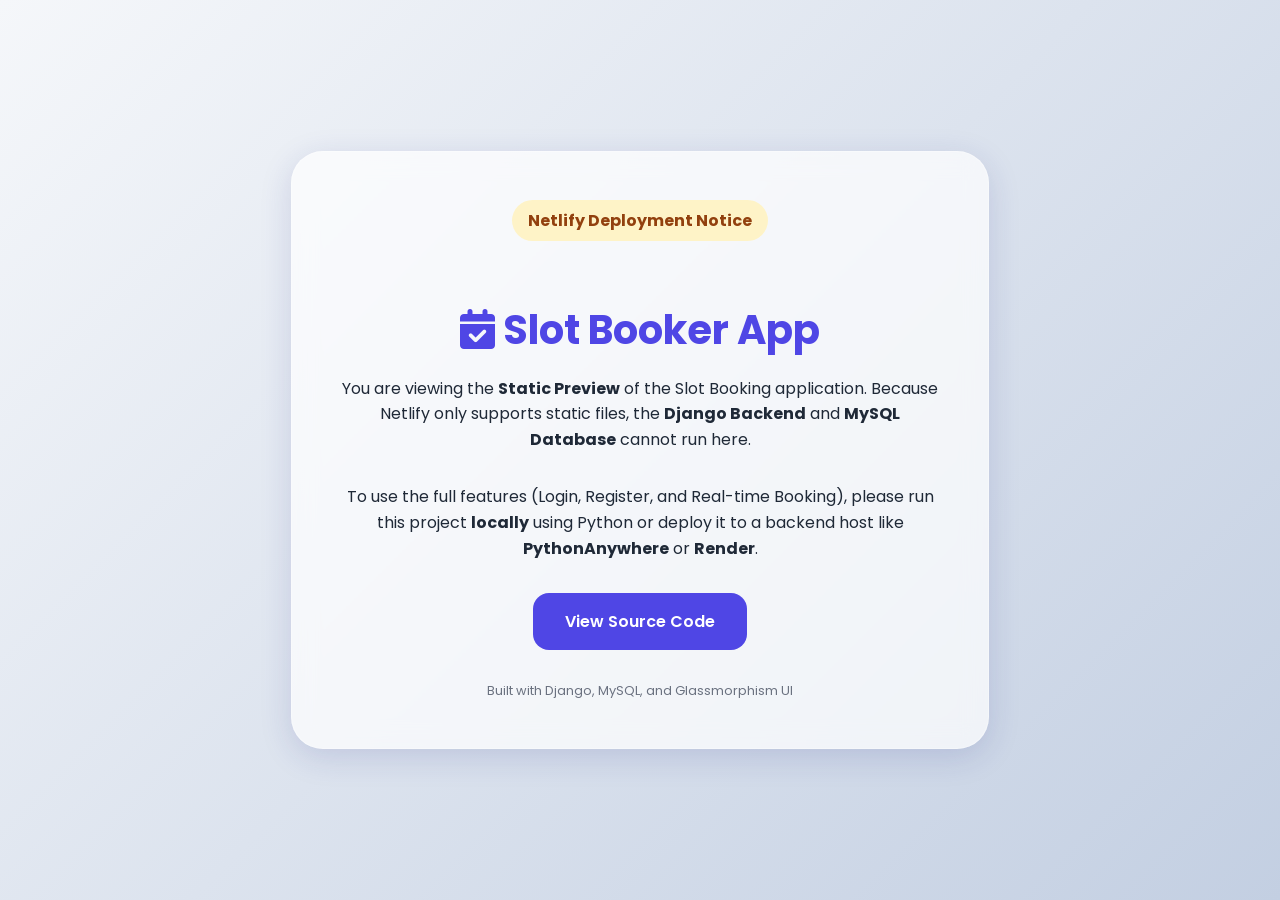
<file: slot_booking_project/index.html>
<!DOCTYPE html>
<html lang="en">
<head>
    <meta charset="UTF-8">
    <meta name="viewport" content="width=device-width, initial-scale=1.0">
    <title>Slot Booker - Static Preview</title>
    <link href="https://fonts.googleapis.com/css2?family=Poppins:wght@300;400;500;600;700&display=swap" rel="stylesheet">
    <link rel="stylesheet" href="https://cdnjs.cloudflare.com/ajax/libs/font-awesome/6.4.0/css/all.min.css">
    <style>
        :root {
            --primary: #4f46e5;
            --bg-gradient: linear-gradient(135deg, #f5f7fa 0%, #c3cfe2 100%);
            --card-bg: rgba(255, 255, 255, 0.7);
            --text-main: #1f2937;
        }
        body {
            background: var(--bg-gradient);
            background-attachment: fixed;
            min-height: 100vh;
            font-family: 'Poppins', sans-serif;
            display: flex;
            justify-content: center;
            align-items: center;
            margin: 0;
            color: var(--text-main);
        }
        .glass-card {
            background: var(--card-bg);
            backdrop-filter: blur(12px);
            border: 1px solid rgba(255, 255, 255, 0.3);
            border-radius: 2rem;
            padding: 3rem;
            max-width: 600px;
            text-align: center;
            box-shadow: 0 8px 32px 0 rgba(31, 38, 135, 0.15);
        }
        h1 { color: var(--primary); font-size: 2.5rem; margin-bottom: 1rem; }
        p { line-height: 1.6; margin-bottom: 2rem; }
        .badge {
            background: #fef3c7;
            color: #92400e;
            padding: 0.5rem 1rem;
            border-radius: 2rem;
            font-weight: 700;
            display: inline-block;
            margin-bottom: 2rem;
        }
        .btn {
            background: var(--primary);
            color: white;
            padding: 1rem 2rem;
            border-radius: 1rem;
            text-decoration: none;
            font-weight: 600;
            display: inline-block;
            transition: transform 0.2s;
        }
        .btn:hover { transform: scale(1.05); }
        .footer { margin-top: 2rem; font-size: 0.8rem; color: #6b7280; }
    </style>
</head>
<body>
    <div class="glass-card">
        <span class="badge">Netlify Deployment Notice</span>
        <h1><i class="fas fa-calendar-check"></i> Slot Booker App</h1>
        <p>
            You are viewing the <strong>Static Preview</strong> of the Slot Booking application. 
            Because Netlify only supports static files, the <strong>Django Backend</strong> and <strong>MySQL Database</strong> cannot run here.
        </p>
        <p>
            To use the full features (Login, Register, and Real-time Booking), please run this project <strong>locally</strong> using Python or deploy it to a backend host like <strong>PythonAnywhere</strong> or <strong>Render</strong>.
        </p>
        <a href="https://github.com/your-username/your-repo" class="btn">View Source Code</a>
        <div class="footer">
            Built with Django, MySQL, and Glassmorphism UI
        </div>
    </div>
</body>
</html>
</file>
